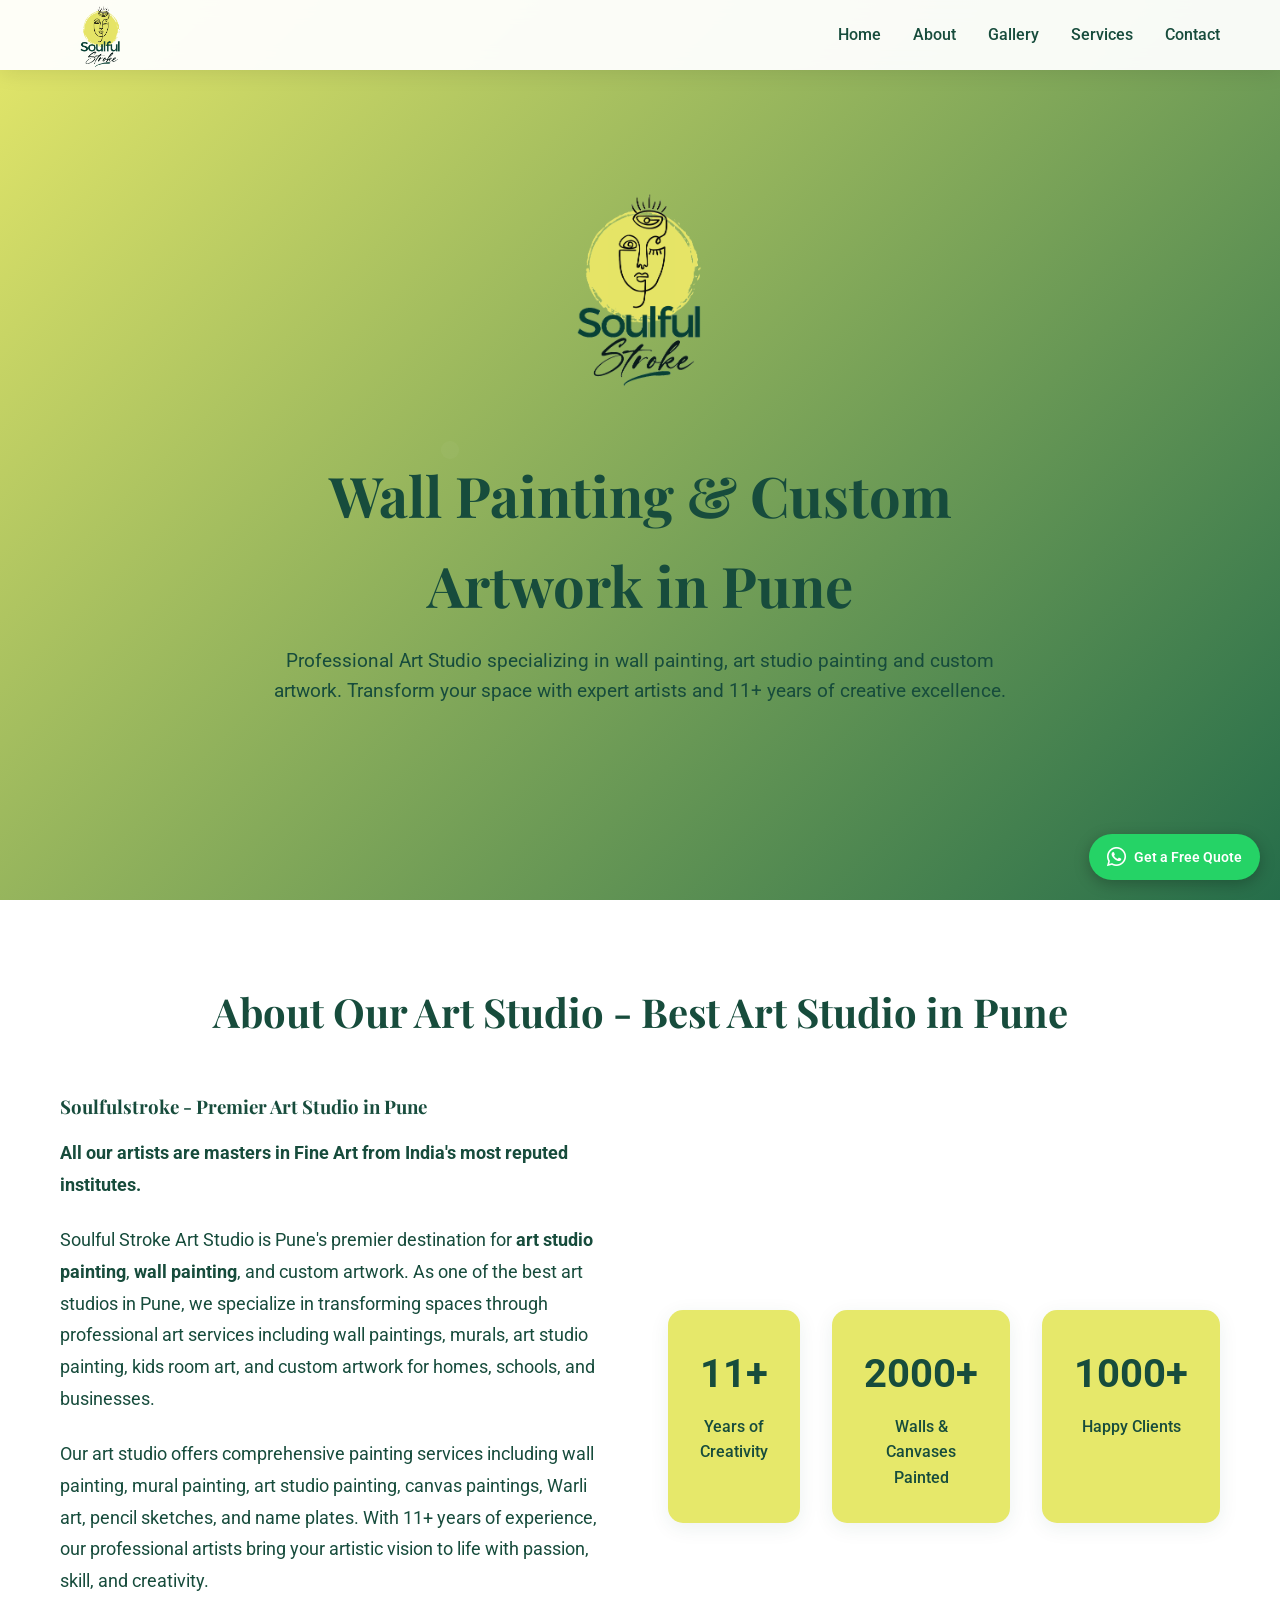
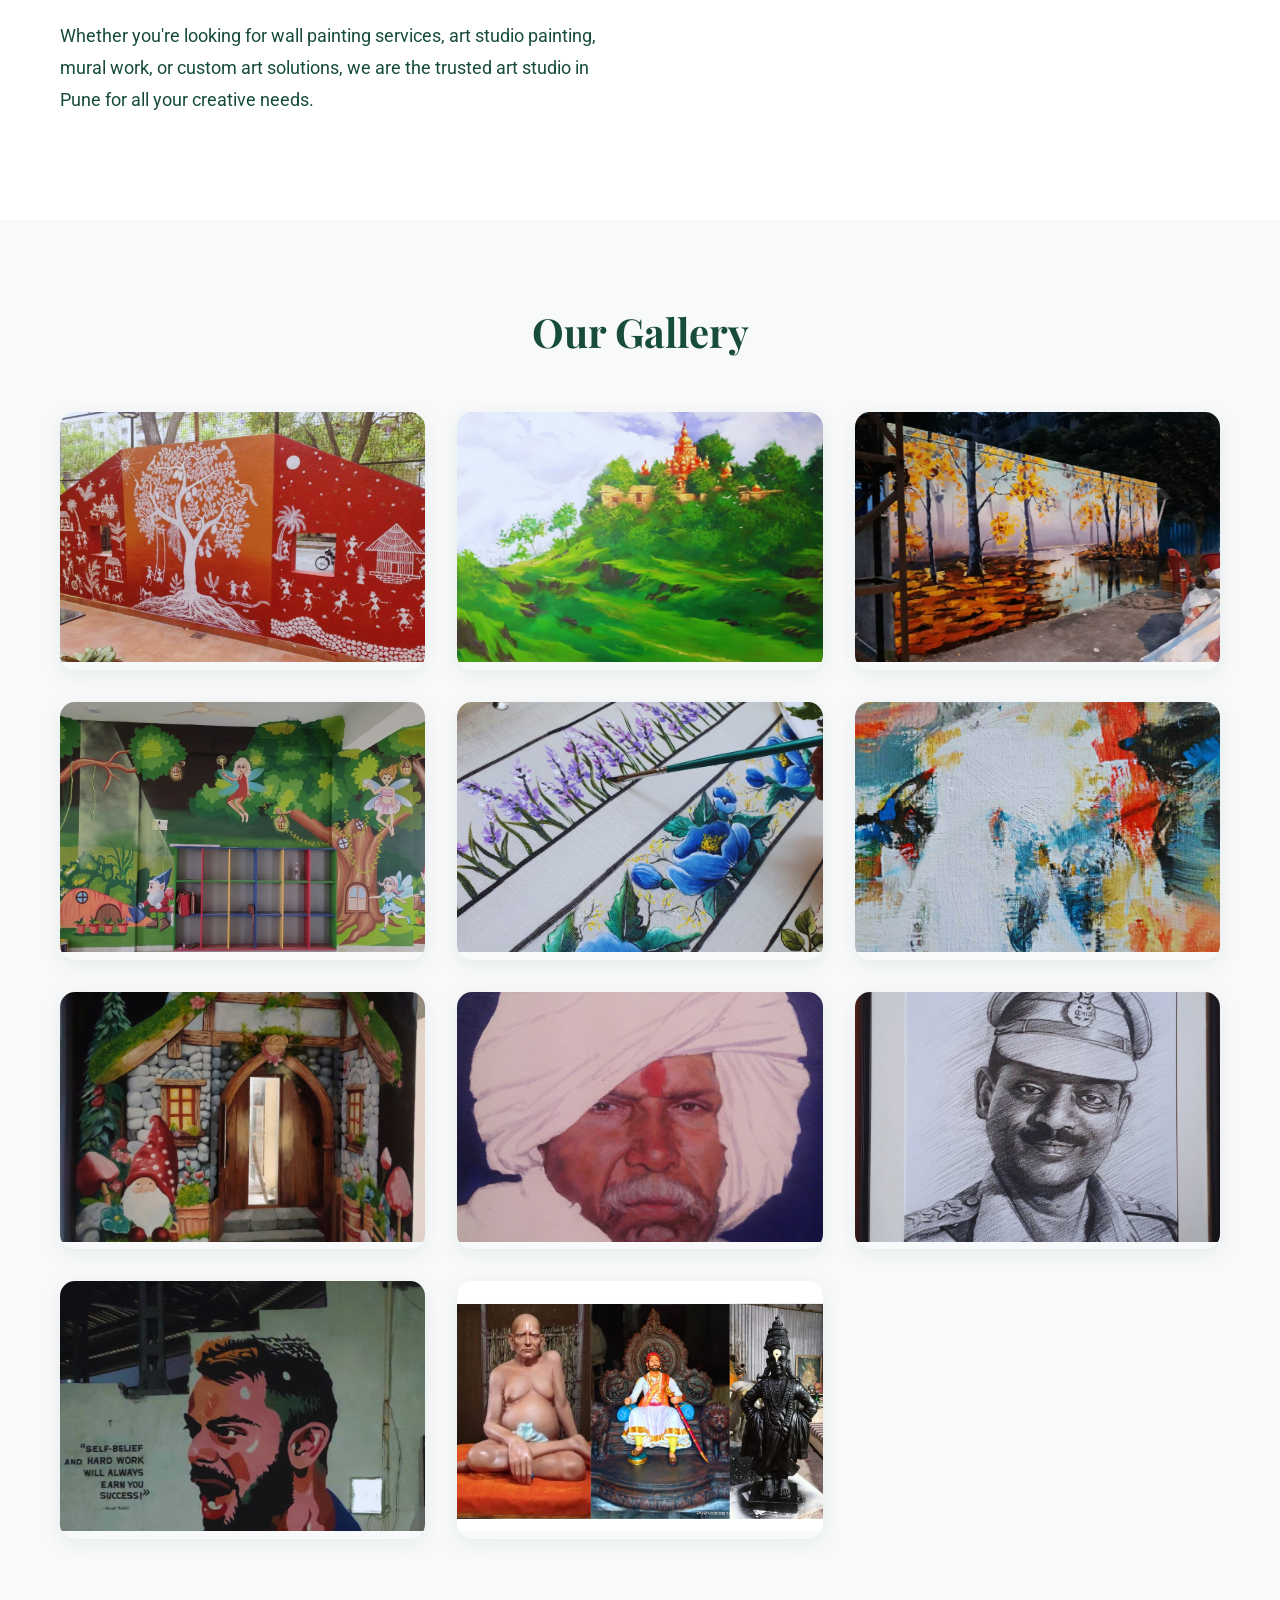
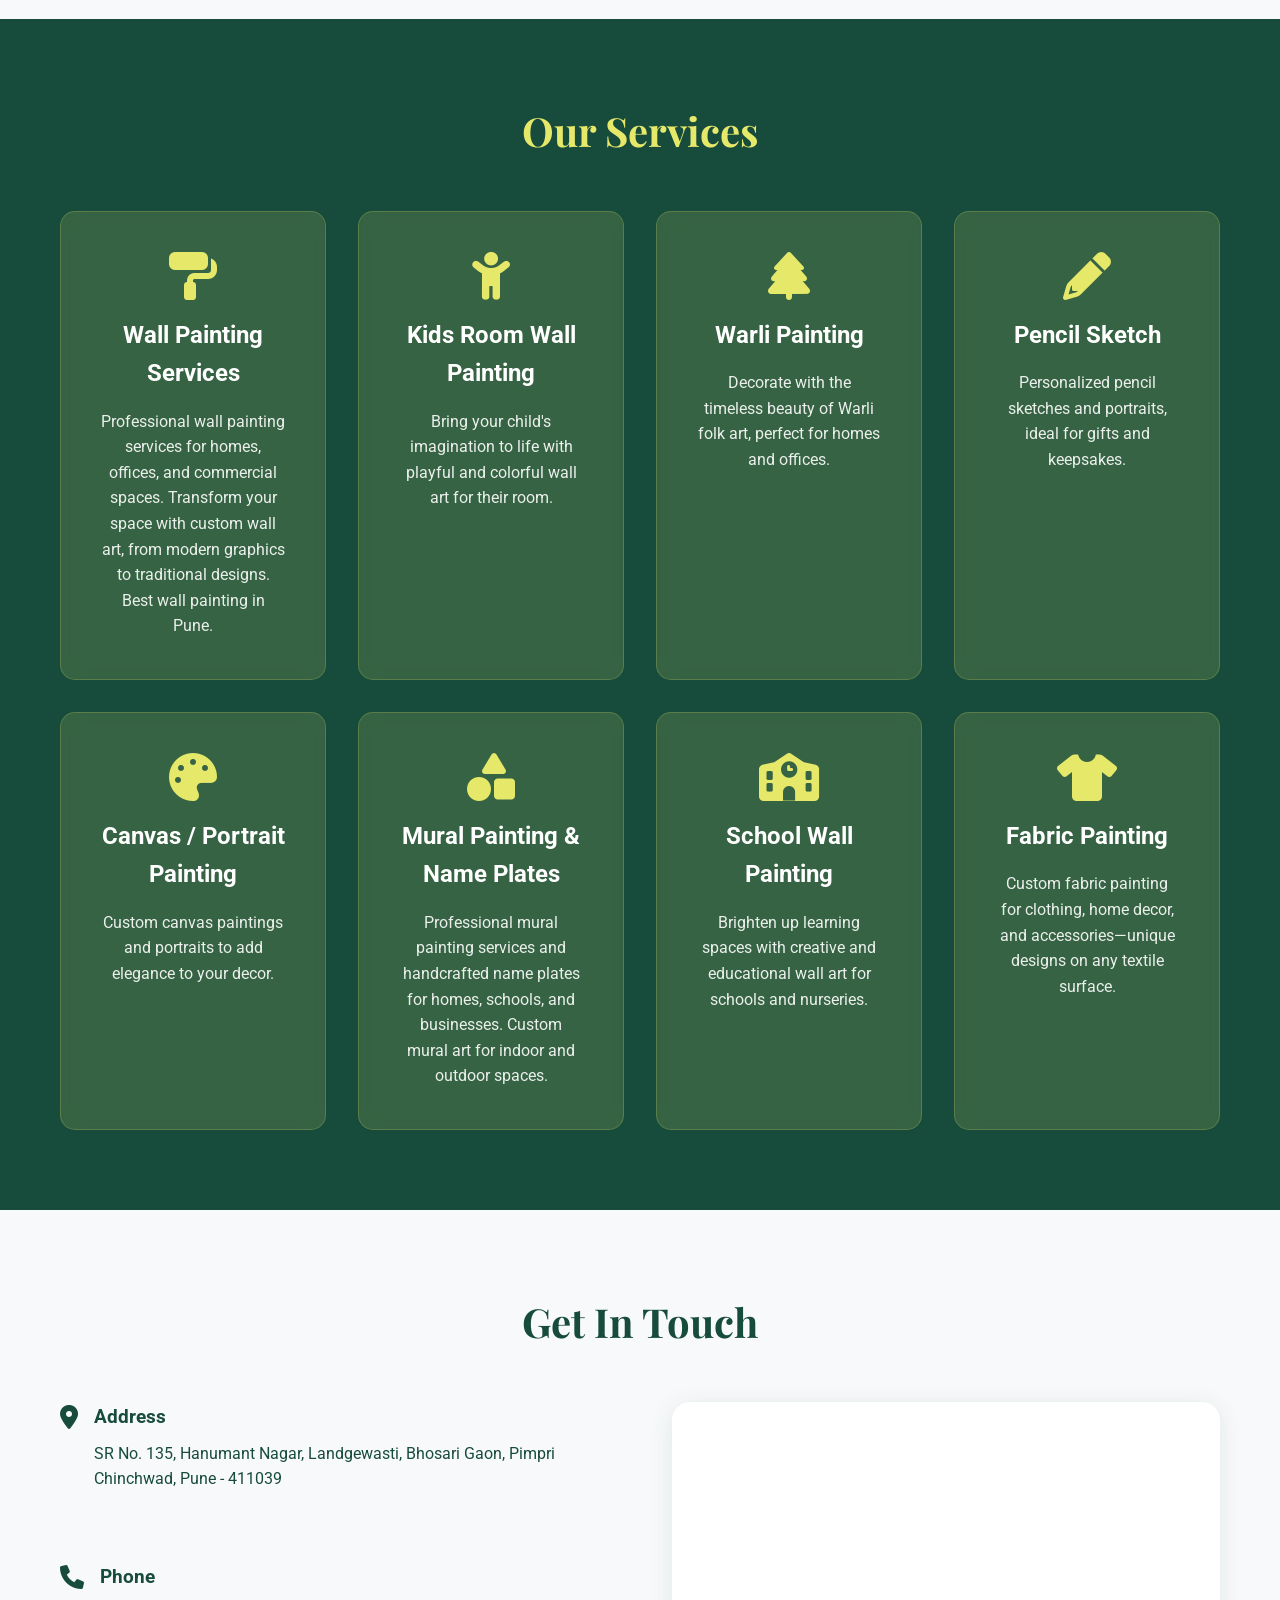
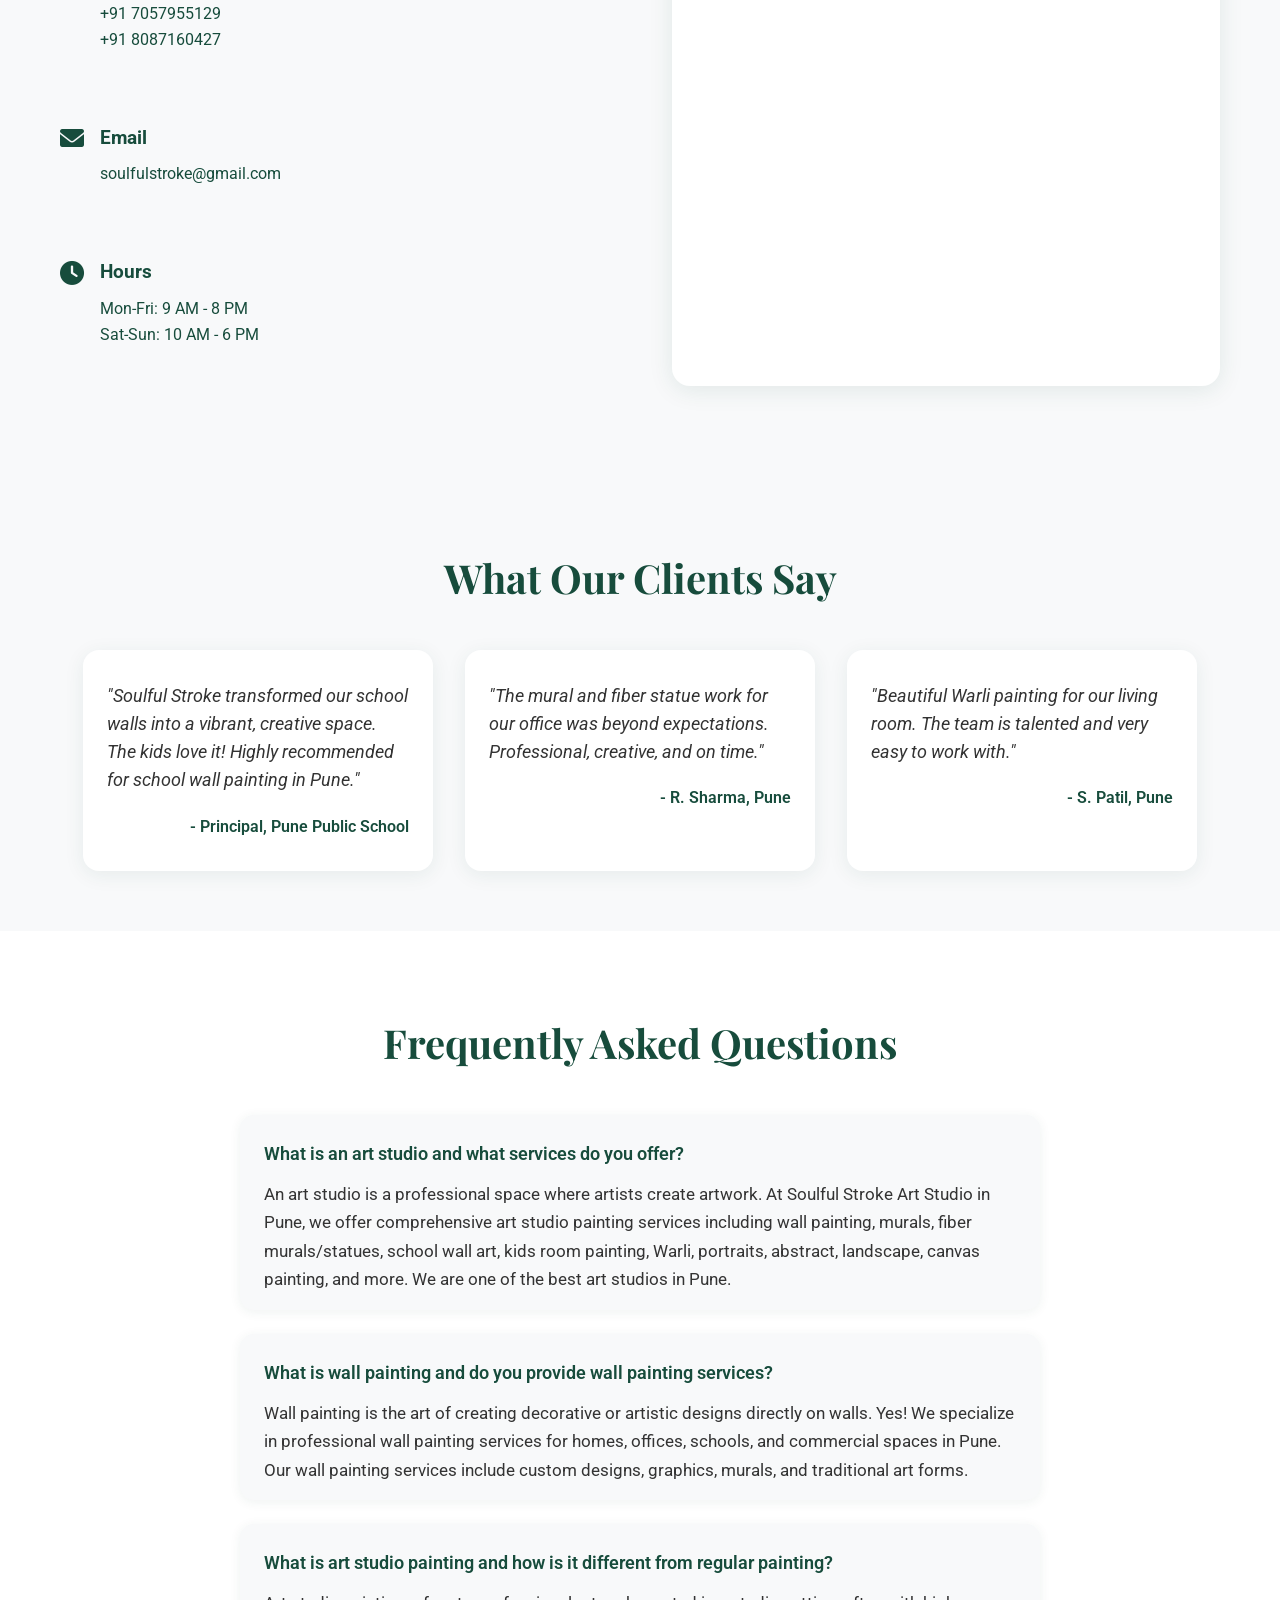
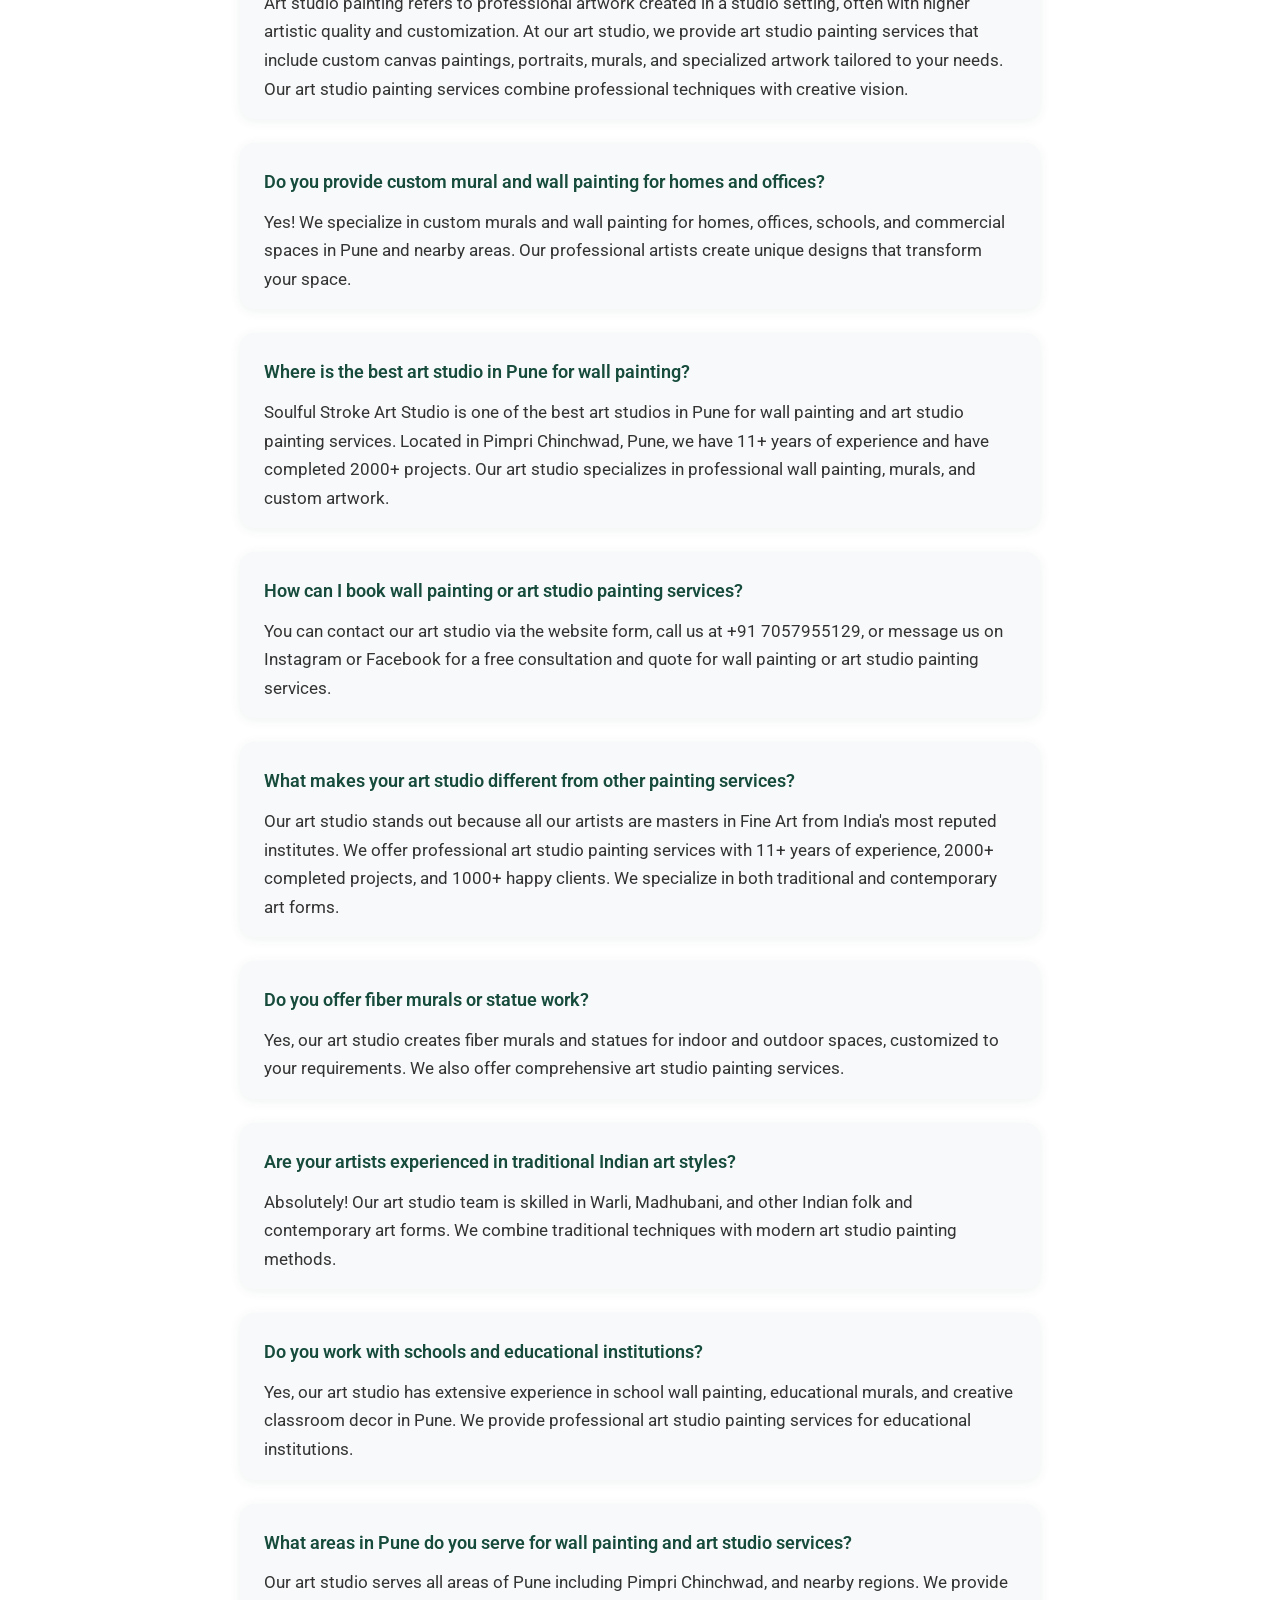
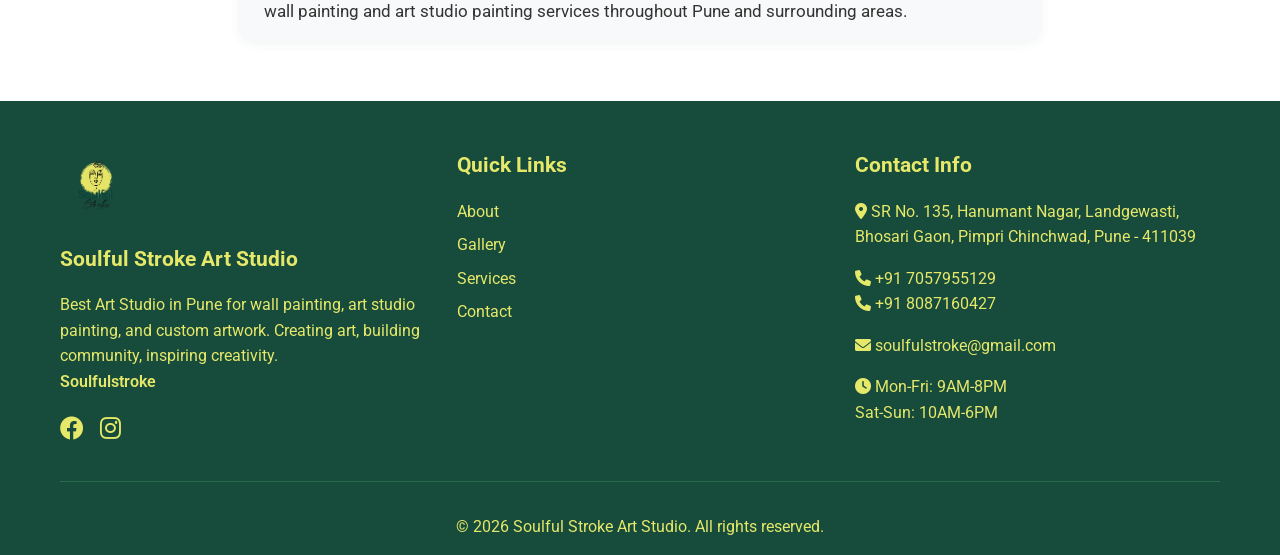
<file: index.html>
<!DOCTYPE html>
<html lang="en">
<head>
  <meta charset="UTF-8">
  <meta name="viewport" content="width=device-width, initial-scale=1.0">
  <title>Wall Painting & Artists in Pune | Soulful Stroke</title>  <!-- Canonical URL -->
  <link rel="canonical" href="https://soulfulstroke.com/">

  <!-- Sitemap -->
  <link rel="sitemap" type="application/xml" href="https://soulfulstroke.com/sitemap.xml">

  <!-- Link to external CSS -->
  <link rel="stylesheet" href="assets/css/style.css">

  <!-- Link to a custom font -->
  <link href="https://fonts.googleapis.com/css2?family=Playfair+Display:wght@400;700&family=Roboto:wght@300;400;500&display=swap" rel="stylesheet">

  <!-- Font Awesome for icons -->
  <link rel="stylesheet" href="https://cdnjs.cloudflare.com/ajax/libs/font-awesome/6.0.0/css/all.min.css">

  <!-- Link to external JS -->
  <script src="assets/js/script.js" defer></script>

  <!-- In the <head> section, add favicon -->
  <link rel="icon" type="image/png" href="assets/img/logo.png">

  <!-- SEO Meta Tags -->
  <meta name="description" content="Custom wall paintings, artwork in Pune by Soulful Stroke. Hand-painted art for homes, offices, schools and commercial spaces. Get a free quote.">
  <meta name="author" content="Soulful Stroke Art Studio Pune">
  <meta name="robots" content="index, follow, max-image-preview:large, max-snippet:-1, max-video-preview:-1">
  <meta name="googlebot" content="index, follow">
  <meta name="language" content="English">
  <meta name="geo.region" content="IN-MH">
  <meta name="geo.placename" content="Pune">
  <meta name="geo.position" content="18.4663;73.8077">
  <meta name="ICBM" content="18.4663, 73.8077">
  <meta name="author" content="Soulful Stroke Art Studio Pune">
  <meta name="robots" content="index, follow">
  <!-- Open Graph Meta Tags -->
  <meta property="og:title" content="Art Studio Pune | Wall Painting | Art Studio Painting | Best Art Studio">
  <meta property="og:description" content="Best Art Studio in Pune for wall painting, art studio painting and custom artwork. Professional artists with 11+ years experience. Transform your space with creative art!">
  <meta property="og:type" content="website">
  <meta property="og:url" content="https://soulfulstroke.com/">
  <meta property="og:image" content="https://soulfulstroke.com/assets/img/logo.png">
  <meta property="og:image:width" content="1200">
  <meta property="og:image:height" content="630">
  <meta property="og:locale" content="en_IN">
  <meta property="og:site_name" content="Soulful Stroke Art Studio">
  <!-- Twitter Card Meta Tags -->
  <meta name="twitter:card" content="summary_large_image">
  <meta name="twitter:title" content="Art Studio Pune | Wall Painting | Art Studio Painting | Best Art Studio">
  <meta name="twitter:description" content="Best Art Studio in Pune for wall painting, art studio painting and custom artwork. Professional artists with 11+ years experience.">
  <meta name="twitter:image" content="https://soulfulstroke.com/assets/img/logo.png">
  <!-- Organization Schema.org JSON-LD -->
  <script type="application/ld+json">
  {
    "@context": "https://schema.org",
    "@type": "Organization",
    "name": "Soulful Stroke Art Studio",
    "alternateName": "Soulfulstroke",
    "url": "https://soulfulstroke.com/",
    "logo": "https://soulfulstroke.com/assets/img/logo.png",
    "image": "https://soulfulstroke.com/assets/img/logo.png",
    "description": "Best Art Studio in Pune specializing in wall painting, art studio painting, fiber art, and custom artwork. Professional artists with 11+ years of experience.",
    "address": {
      "@type": "PostalAddress",
      "streetAddress": "SR No. 135, Hanumant Nagar, Landgewasti, Bhosari Gaon",
      "addressLocality": "Pimpri Chinchwad",
      "addressRegion": "Maharashtra",
      "postalCode": "411039",
      "addressCountry": "IN"
    },
    "geo": {
      "@type": "GeoCoordinates",
      "latitude": 18.4663,
      "longitude": 73.8077
    },
    "contactPoint": {
      "@type": "ContactPoint",
      "telephone": "+91-7057955129",
      "contactType": "Customer Service",
      "areaServed": "IN",
      "availableLanguage": ["English", "Hindi", "Marathi"]
    },
    "sameAs": [
      "https://www.facebook.com/share/16sR6wV9Tq/",
      "https://www.instagram.com/manikjorwar?utm_source=qr&igsh=b2dwNHJkYjBrNHl5"
    ],
    "email": "soulfulstroke@gmail.com"
  }
  </script>

  <!-- Local Business Schema.org JSON-LD -->
  <script type="application/ld+json">
  {
    "@context": "https://schema.org",
    "@type": "LocalBusiness",
    "@id": "https://soulfulstroke.com/#LocalBusiness",
    "name": "Soulful Stroke Art Studio",
    "image": "https://soulfulstroke.com/assets/img/logo.png",
    "url": "https://soulfulstroke.com/",
    "telephone": "+91 7057955129",
    "priceRange": "$$",
    "address": {
      "@type": "PostalAddress",
      "streetAddress": "SR No. 135, Hanumant Nagar, Landgewasti, Bhosari Gaon",
      "addressLocality": "Pimpri Chinchwad",
      "addressRegion": "MH",
      "postalCode": "411039",
      "addressCountry": "IN"
    },
    "geo": {
      "@type": "GeoCoordinates",
      "latitude": 18.4663,
      "longitude": 73.8077
    },
    "openingHoursSpecification": [
      {
        "@type": "OpeningHoursSpecification",
        "dayOfWeek": ["Monday", "Tuesday", "Wednesday", "Thursday", "Friday"],
        "opens": "09:00",
        "closes": "20:00"
      },
      {
        "@type": "OpeningHoursSpecification",
        "dayOfWeek": ["Saturday", "Sunday"],
        "opens": "10:00",
        "closes": "18:00"
      }
    ],
    "sameAs": [
      "https://www.facebook.com/share/16sR6wV9Tq/",
      "https://www.instagram.com/manikjorwar?utm_source=qr&igsh=b2dwNHJkYjBrNHl5"
    ],
    "description": "Best Art Studio in Pune for wall painting, art studio painting fiber art, school wall art, kids room painting, Warli, portraits, statues, and more. Professional artists with 11+ years experience.",
    "email": "soulfulstroke@gmail.com"
  }
  </script>

  <!-- Service Schema.org JSON-LD -->
  <script type="application/ld+json">
  {
    "@context": "https://schema.org",
    "@type": "Service",
    "serviceType": "Art Studio Services",
    "provider": {
      "@type": "LocalBusiness",
      "name": "Soulful Stroke Art Studio",
      "url": "https://soulfulstroke.com/"
    },
    "areaServed": {
      "@type": "City",
      "name": "Pune"
    },
    "hasOfferCatalog": {
      "@type": "OfferCatalog",
      "name": "Art Studio Services",
      "itemListElement": [
        {
          "@type": "Offer",
          "itemOffered": {
            "@type": "Service",
            "name": "Wall Painting",
            "description": "Professional wall painting services for homes, offices, and commercial spaces"
          }
        },
        {
          "@type": "Offer",
          "itemOffered": {
            "@type": "Service",
            "name": "Art Studio Painting",
            "description": "Custom art studio painting services and artwork creation"
          }
        },
        {
          "@type": "Offer",
          "itemOffered": {
            "@type": "Service",
            "name": "Mural Painting",
            "description": "Custom mural painting for indoor and outdoor spaces"
          }
        },
        {
          "@type": "Offer",
          "itemOffered": {
            "@type": "Service",
            "name": "School Wall Painting",
            "description": "Educational and creative wall art for schools and institutions"
          }
        }
      ]
    }
  }
  </script>

  <!-- BreadcrumbList Schema.org JSON-LD -->
  <script type="application/ld+json">
  {
    "@context": "https://schema.org",
    "@type": "BreadcrumbList",
    "itemListElement": [
      {
        "@type": "ListItem",
        "position": 1,
        "name": "Home",
        "item": "https://soulfulstroke.com/"
      }
    ]
  }
  </script>
</head>
<body>
  <!-- Navigation -->
  <nav class="navbar">
    <div class="nav-container">
      <div class="nav-logo">
        <img src="assets/img/logo.png" alt="Soulful Stroke Art Studio Pune - Art Studio Painting and Wall Painting Services" style="height:80px; margin-right: 16px; vertical-align: middle;">
        <!-- <h2 style="display:inline; vertical-align: middle;">Soulful Strokes</h2> -->
      </div>
      <ul class="nav-menu">
        <li class="nav-item">
          <a href="#home" class="nav-link">Home</a>
        </li>
        <li class="nav-item">
          <a href="#about" class="nav-link">About</a>
        </li>
        <li class="nav-item">
          <a href="#gallery" class="nav-link">Gallery</a>
        </li>
        <li class="nav-item">
          <a href="#services" class="nav-link">Services</a>
        </li>
        
        <li class="nav-item">
          <a href="#contact" class="nav-link">Contact</a>
        </li>
      </ul>
      <div class="hamburger">
        <span class="bar"></span>
        <span class="bar"></span>
        <span class="bar"></span>
      </div>
    </div>
  </nav>

<!-- Hero Section -->
<section id="home" class="hero">
  <div class="hero-content">
    <img src="assets/img/logo.png"
         alt="Soulful Stroke Art Studio Pune - Wall Painting and Custom Artwork"
         style="height:250px; margin-bottom: 2rem;">

    <h1>Wall Painting & Custom Artwork in Pune</h1>

    <p>Professional Art Studio specializing in wall painting, art studio painting and custom artwork. Transform your space with expert artists and 11+ years of creative excellence.</p>

    <a
    href="https://wa.me/917057955129?text=Hi%20Soulful%20Stroke%20%F0%9F%91%8B%20I%20am%20interested%20in%20your%20wall%20painting%20and%20custom%20artwork%20services.%20I%20would%20like%20to%20get%20a%20free%20quote."
    target="_blank"
    rel="noopener"
    class="floating-whatsapp"
    aria-label="Contact Soulful Stroke on WhatsApp"
    title="Get a Free Quote on WhatsApp"
  >
    <i class="fab fa-whatsapp"></i>
    <span>Get a Free Quote</span>
  </a>
  </div>
</section>

  <!-- About Section -->
  <section id="about" class="about">
    <div class="container">
      <h2>About Our Art Studio - Best Art Studio in Pune</h2>
      <div class="about-content">
        <div class="about-text">
          <h3 style="color: var(--primary-green); font-family: 'Playfair Display', serif; margin-bottom: 1rem;">Soulfulstroke - Premier Art Studio in Pune</h3>
          <p><strong>All our artists are masters in Fine Art from India's most reputed institutes.</strong></p>
          <p>Soulful Stroke Art Studio is Pune's premier destination for <strong>art studio painting</strong>, <strong>wall painting</strong>, and custom artwork. As one of the best art studios in Pune, we specialize in transforming spaces through professional art services including wall paintings, murals, art studio painting, kids room art, and custom artwork for homes, schools, and businesses.</p>
          <p>Our art studio offers comprehensive painting services including wall painting, mural painting, art studio painting, canvas paintings, Warli art, pencil sketches, and name plates. With 11+ years of experience, our professional artists bring your artistic vision to life with passion, skill, and creativity.</p>
          <p>Whether you're looking for wall painting services, art studio painting, mural work, or custom art solutions, we are the trusted art studio in Pune for all your creative needs.</p>
        </div>
        <div class="about-stats">
          <div class="stat">
            <h3>11+</h3>
            <p>Years of Creativity</p>
          </div>
          <div class="stat">
            <h3>2000+</h3>
            <p>Walls & Canvases Painted</p>
          </div>
          <div class="stat">
            <h3>1000+</h3>
            <p>Happy Clients</p>
          </div>
        </div>
      </div>
    </div>
  </section>

  <!-- Gallery Section -->
  <section id="gallery" class="gallery-section">
    <div class="container">
      <h2>Our Gallery</h2>
      <div id="dynamic-gallery" class="gallery-grid">
        <p style="text-align:center; color:var(--primary-green);">No images found. Add images to assets/img/gallery/ to display them here.</p>
      </div>
    </div>
  </section>

  <!-- Services Section -->
  <section id="services" class="services">
    <div class="container">
      <h2>Our Services</h2>
      <div class="services-grid">
        <div class="service-card">
          <i class="fas fa-paint-roller"></i>
          <h3>Wall Painting Services</h3>
          <p>Professional wall painting services for homes, offices, and commercial spaces. Transform your space with custom wall art, from modern graphics to traditional designs. Best wall painting in Pune.</p>
        </div>
        <div class="service-card">
          <i class="fas fa-child"></i>
          <h3>Kids Room Wall Painting</h3>
          <p>Bring your child's imagination to life with playful and colorful wall art for their room.</p>
        </div>
        <div class="service-card">
          <i class="fas fa-tree"></i>
          <h3>Warli Painting</h3>
          <p>Decorate with the timeless beauty of Warli folk art, perfect for homes and offices.</p>
        </div>
        <div class="service-card">
          <i class="fas fa-pencil-alt"></i>
          <h3>Pencil Sketch</h3>
          <p>Personalized pencil sketches and portraits, ideal for gifts and keepsakes.</p>
        </div>
        <div class="service-card">
          <i class="fas fa-palette"></i>
          <h3>Canvas / Portrait Painting</h3>
          <p>Custom canvas paintings and portraits to add elegance to your decor.</p>
        </div>
        <div class="service-card">
          <i class="fas fa-shapes"></i>
          <h3>Mural Painting & Name Plates</h3>
          <p>Professional mural painting services and handcrafted name plates for homes, schools, and businesses. Custom mural art for indoor and outdoor spaces.</p>
        </div>
        <div class="service-card">
          <i class="fas fa-school"></i>
          <h3>School Wall Painting</h3>
          <p>Brighten up learning spaces with creative and educational wall art for schools and nurseries.</p>
        </div>
        <div class="service-card">
          <i class="fas fa-tshirt"></i>
          <h3>Fabric Painting</h3>
          <p>Custom fabric painting for clothing, home decor, and accessories—unique designs on any textile surface.</p>
        </div>
      </div>
    </div>
  </section>


  <!-- Contact Section -->
  <section id="contact" class="contact">
    <div class="container">
      <h2>Get In Touch</h2>
      <div class="contact-content">
        <div class="contact-info">
          <div class="contact-item">
            <i class="fas fa-map-marker-alt"></i>
            <div>
              <h3>Address</h3>
              <p>SR No. 135, Hanumant Nagar, Landgewasti, Bhosari Gaon, Pimpri Chinchwad, Pune - 411039</p>
            </div>
          </div>
          <div class="contact-item">
            <i class="fas fa-phone"></i>
            <div>
              <h3>Phone</h3>
              <p>+91 7057955129<br>+91 8087160427</p>
            </div>
          </div>
          <div class="contact-item">
            <i class="fas fa-envelope"></i>
            <div>
              <h3>Email</h3>
              <p><a href="mailto:soulfulstroke@gmail.com">soulfulstroke@gmail.com</a></p>
            </div>
          </div>
          <div class="contact-item">
            <i class="fas fa-clock"></i>
            <div>
              <h3>Hours</h3>
              <p>Mon-Fri: 9 AM - 8 PM<br>Sat-Sun: 10 AM - 6 PM</p>
            </div>
          </div>
        </div>
        <div class="contact-form-embed" style="width:100%;max-width:700px;">
          <iframe src="https://docs.google.com/forms/d/e/1FAIpQLSfMzDdM4DtNPWsr9n9Rv_X-Q1jbe_wHq1hL7ixWB624XCcSpw/viewform?embedded=true" width="700" height="520" frameborder="0" marginheight="0" marginwidth="0">Loading…</iframe>
        </div>
      </div>
    </div>
  </section>

  <!-- Testimonials Section -->
  <section id="testimonials" class="testimonials">
    <div class="container">
      <h2>What Our Clients Say</h2>
      <div class="testimonial-list">
        <div class="testimonial-item">
          <p>"Soulful Stroke transformed our school walls into a vibrant, creative space. The kids love it! Highly recommended for school wall painting in Pune."</p>
          <span>- Principal, Pune Public School</span>
        </div>
        <div class="testimonial-item">
          <p>"The mural and fiber statue work for our office was beyond expectations. Professional, creative, and on time."</p>
          <span>- R. Sharma, Pune</span>
        </div>
        <div class="testimonial-item">
          <p>"Beautiful Warli painting for our living room. The team is talented and very easy to work with."</p>
          <span>- S. Patil, Pune</span>
        </div>
      </div>
    </div>
  </section>

  <!-- FAQ Section -->
  <section id="faq" class="faq">
    <div class="container">
      <h2>Frequently Asked Questions</h2>
      <div class="faq-list">
        <div class="faq-item">
          <h3>What is an art studio and what services do you offer?</h3>
          <p>An art studio is a professional space where artists create artwork. At Soulful Stroke Art Studio in Pune, we offer comprehensive art studio painting services including wall painting, murals, fiber murals/statues, school wall art, kids room painting, Warli, portraits, abstract, landscape, canvas painting, and more. We are one of the best art studios in Pune.</p>
        </div>
        <div class="faq-item">
          <h3>What is wall painting and do you provide wall painting services?</h3>
          <p>Wall painting is the art of creating decorative or artistic designs directly on walls. Yes! We specialize in professional wall painting services for homes, offices, schools, and commercial spaces in Pune. Our wall painting services include custom designs, graphics, murals, and traditional art forms.</p>
        </div>
        <div class="faq-item">
          <h3>What is art studio painting and how is it different from regular painting?</h3>
          <p>Art studio painting refers to professional artwork created in a studio setting, often with higher artistic quality and customization. At our art studio, we provide art studio painting services that include custom canvas paintings, portraits, murals, and specialized artwork tailored to your needs. Our art studio painting services combine professional techniques with creative vision.</p>
        </div>
        <div class="faq-item">
          <h3>Do you provide custom mural and wall painting for homes and offices?</h3>
          <p>Yes! We specialize in custom murals and wall painting for homes, offices, schools, and commercial spaces in Pune and nearby areas. Our professional artists create unique designs that transform your space.</p>
        </div>
        <div class="faq-item">
          <h3>Where is the best art studio in Pune for wall painting?</h3>
          <p>Soulful Stroke Art Studio is one of the best art studios in Pune for wall painting and art studio painting services. Located in Pimpri Chinchwad, Pune, we have 11+ years of experience and have completed 2000+ projects. Our art studio specializes in professional wall painting, murals, and custom artwork.</p>
        </div>
        <div class="faq-item">
          <h3>How can I book wall painting or art studio painting services?</h3>
          <p>You can contact our art studio via the website form, call us at +91 7057955129, or message us on Instagram or Facebook for a free consultation and quote for wall painting or art studio painting services.</p>
        </div>
        <div class="faq-item">
          <h3>What makes your art studio different from other painting services?</h3>
          <p>Our art studio stands out because all our artists are masters in Fine Art from India's most reputed institutes. We offer professional art studio painting services with 11+ years of experience, 2000+ completed projects, and 1000+ happy clients. We specialize in both traditional and contemporary art forms.</p>
        </div>
        <div class="faq-item">
          <h3>Do you offer fiber murals or statue work?</h3>
          <p>Yes, our art studio creates fiber murals and statues for indoor and outdoor spaces, customized to your requirements. We also offer comprehensive art studio painting services.</p>
        </div>
        <div class="faq-item">
          <h3>Are your artists experienced in traditional Indian art styles?</h3>
          <p>Absolutely! Our art studio team is skilled in Warli, Madhubani, and other Indian folk and contemporary art forms. We combine traditional techniques with modern art studio painting methods.</p>
        </div>
        <div class="faq-item">
          <h3>Do you work with schools and educational institutions?</h3>
          <p>Yes, our art studio has extensive experience in school wall painting, educational murals, and creative classroom decor in Pune. We provide professional art studio painting services for educational institutions.</p>
        </div>
        <div class="faq-item">
          <h3>What areas in Pune do you serve for wall painting and art studio services?</h3>
          <p>Our art studio serves all areas of Pune including Pimpri Chinchwad, and nearby regions. We provide wall painting and art studio painting services throughout Pune and surrounding areas.</p>
        </div>
      </div>
    </div>
  </section>

  <!-- FAQ Schema -->
  <script type="application/ld+json">
  {
    "@context": "https://schema.org",
    "@type": "FAQPage",
    "mainEntity": [
      {
        "@type": "Question",
        "name": "What is an art studio and what services do you offer?",
        "acceptedAnswer": {
          "@type": "Answer",
          "text": "An art studio is a professional space where artists create artwork. At Soulful Stroke Art Studio in Pune, we offer comprehensive art studio painting services including wall painting, murals, fiber murals/statues, school wall art, kids room painting, Warli, portraits, abstract, landscape, canvas painting, and more. We are one of the best art studios in Pune."
        }
      },
      {
        "@type": "Question",
        "name": "What is wall painting and do you provide wall painting services?",
        "acceptedAnswer": {
          "@type": "Answer",
          "text": "Wall painting is the art of creating decorative or artistic designs directly on walls. Yes! We specialize in professional wall painting services for homes, offices, schools, and commercial spaces in Pune. Our wall painting services include custom designs, graphics, murals, and traditional art forms."
        }
      },
      {
        "@type": "Question",
        "name": "What is art studio painting and how is it different from regular painting?",
        "acceptedAnswer": {
          "@type": "Answer",
          "text": "Art studio painting refers to professional artwork created in a studio setting, often with higher artistic quality and customization. At our art studio, we provide art studio painting services that include custom canvas paintings, portraits, murals, and specialized artwork tailored to your needs. Our art studio painting services combine professional techniques with creative vision."
        }
      },
      {
        "@type": "Question",
        "name": "Do you provide custom mural and wall painting for homes and offices?",
        "acceptedAnswer": {
          "@type": "Answer",
          "text": "Yes! We specialize in custom murals and wall painting for homes, offices, schools, and commercial spaces in Pune and nearby areas. Our professional artists create unique designs that transform your space."
        }
      },
      {
        "@type": "Question",
        "name": "Where is the best art studio in Pune for wall painting?",
        "acceptedAnswer": {
          "@type": "Answer",
          "text": "Soulful Stroke Art Studio is one of the best art studios in Pune for wall painting and art studio painting services. Located in Pimpri Chinchwad, Pune, we have 11+ years of experience and have completed 2000+ projects. Our art studio specializes in professional wall painting, murals, and custom artwork."
        }
      },
      {
        "@type": "Question",
        "name": "How can I book wall painting or art studio painting services?",
        "acceptedAnswer": {
          "@type": "Answer",
          "text": "You can contact our art studio via the website form, call us at +91 7057955129, or message us on Instagram or Facebook for a free consultation and quote for wall painting or art studio painting services."
        }
      },
      {
        "@type": "Question",
        "name": "What makes your art studio different from other painting services?",
        "acceptedAnswer": {
          "@type": "Answer",
          "text": "Our art studio stands out because all our artists are masters in Fine Art from India's most reputed institutes. We offer professional art studio painting services with 11+ years of experience, 2000+ completed projects, and 1000+ happy clients. We specialize in both traditional and contemporary art forms."
        }
      },
      {
        "@type": "Question",
        "name": "Do you offer fiber murals or statue work?",
        "acceptedAnswer": {
          "@type": "Answer",
          "text": "Yes, our art studio creates fiber murals and statues for indoor and outdoor spaces, customized to your requirements. We also offer comprehensive art studio painting services."
        }
      },
      {
        "@type": "Question",
        "name": "Are your artists experienced in traditional Indian art styles?",
        "acceptedAnswer": {
          "@type": "Answer",
          "text": "Absolutely! Our art studio team is skilled in Warli, Madhubani, and other Indian folk and contemporary art forms. We combine traditional techniques with modern art studio painting methods."
        }
      },
      {
        "@type": "Question",
        "name": "Do you work with schools and educational institutions?",
        "acceptedAnswer": {
          "@type": "Answer",
          "text": "Yes, our art studio has extensive experience in school wall painting, educational murals, and creative classroom decor in Pune. We provide professional art studio painting services for educational institutions."
        }
      },
      {
        "@type": "Question",
        "name": "What areas in Pune do you serve for wall painting and art studio services?",
        "acceptedAnswer": {
          "@type": "Answer",
          "text": "Our art studio serves all areas of Pune including Pimpri Chinchwad, and nearby regions. We provide wall painting and art studio painting services throughout Pune and surrounding areas."
        }
      }
    ]
  }
  </script>

  <!-- Testimonials Schema -->
  <script type="application/ld+json">
  {
    "@context": "https://schema.org",
    "@type": "Review",
    "itemReviewed": {
      "@type": "LocalBusiness",
      "name": "Soulful Stroke Art Studio Pune"
    },
    "reviewBody": "Soulful Stroke transformed our school walls into a vibrant, creative space. The kids love it! Highly recommended for school wall painting in Pune.",
    "author": {
      "@type": "Person",
      "name": "Principal, Pune Public School"
    },
    "reviewRating": {
      "@type": "Rating",
      "ratingValue": "5",
      "bestRating": "5"
    }
  }
  </script>

  <footer>
    <div class="container">
      <div class="footer-content">
        <div class="footer-section">
          <img src="assets/img/logo.png" alt="Soulful Stroke Art Studio Pune - Art Studio Painting and Wall Painting" style="height:70px; margin-bottom: 1rem;">
          <h3>Soulful Stroke Art Studio</h3>
          <p>Best Art Studio in Pune for wall painting, art studio painting, and custom artwork. Creating art, building community, inspiring creativity.<br>
          <span style="font-weight:600; color:var(--primary-yellow);">Soulfulstroke</span></p>
         
          <div class="social-links">
            <a href="https://www.facebook.com/share/1BXZfoSPHb/" target="_blank" rel="noopener" title="Facebook">
              <i class="fab fa-facebook"></i>
            </a>
            <a href="https://www.instagram.com/soulfulstrokeartstudio/" target="_blank" rel="noopener" title="Instagram">
              <i class="fab fa-instagram"></i>
            </a>
          </div>          
        </div>
        <div class="footer-section">
          <h3>Quick Links</h3>
          <ul>
            <li><a href="#about">About</a></li>
            <li><a href="#gallery">Gallery</a></li>
            <li><a href="#services">Services</a></li>
            <li><a href="#contact">Contact</a></li>
          </ul>
        </div>
        <div class="footer-section">
          <h3>Contact Info</h3>
          <p><i class="fas fa-map-marker-alt"></i> SR No. 135, Hanumant Nagar, Landgewasti, Bhosari Gaon, Pimpri Chinchwad, Pune - 411039</p>
          <p><i class="fas fa-phone"></i> +91 7057955129<br><i class="fas fa-phone"></i> +91 8087160427</p>
          <p><i class="fas fa-envelope"></i> <a href="mailto:soulfulstroke@gmail.com">soulfulstroke@gmail.com</a></p>
          <p><i class="fas fa-clock"></i> Mon-Fri: 9AM-8PM<br>Sat-Sun: 10AM-6PM</p>
        </div>
      </div>
      <div class="footer-bottom">
        <p>&copy; 2026 Soulful Stroke Art Studio. All rights reserved.</p>
      </div>
    </div>
  </footer>
</body>
</html>
</file>
<file: assets/css/style.css>
/* Color Palette */
:root {
    --primary-yellow: #e6e86a;
    --primary-green: #174c3c;
    --secondary-green: #256d4a;
    --text-dark: #174c3c;
    --text-light: #fff;
    --bg-light: #f8f9fa;
    --bg-white: #fff;
    --accent: #e6e86a;
}

/* Reset and Base Styles */
* {
    margin: 0;
    padding: 0;
    box-sizing: border-box;
}

body {
    font-family: 'Roboto', sans-serif;
    line-height: 1.6;
    color: var(--text-dark);
    background: var(--bg-light);
    overflow-x: hidden;
}

.container {
    max-width: 1200px;
    margin: 0 auto;
    padding: 0 20px;
}

/* Navigation */
.navbar {
    position: fixed;
    top: 0;
    width: 100%;
    background: var(--bg-white);
    backdrop-filter: blur(10px);
    z-index: 1000;
    transition: all 0.3s ease;
    box-shadow: 0 2px 20px rgba(0, 0, 0, 0.08);
}

.nav-container {
    max-width: 1200px;
    margin: 0 auto;
    padding: 0 20px;
    display: flex;
    justify-content: space-between;
    align-items: center;
    height: 70px;
}

.nav-logo h2 {
    font-family: 'Playfair Display', serif;
    color: var(--primary-green);
    font-size: 1.8rem;
    font-weight: 700;
}

.nav-menu {
    display: flex;
    list-style: none;
    gap: 2rem;
}

.nav-link {
    text-decoration: none;
    color: var(--primary-green);
    font-weight: 500;
    transition: color 0.3s ease;
    position: relative;
}

.nav-link:hover {
    color: var(--primary-yellow);
}

.nav-link::after {
    content: '';
    position: absolute;
    width: 0;
    height: 2px;
    bottom: -5px;
    left: 0;
    background-color: var(--primary-yellow);
    transition: width 0.3s ease;
}

.nav-link:hover::after {
    width: 100%;
}

.hamburger {
    display: none;
    flex-direction: column;
    cursor: pointer;
}

.bar {
    width: 25px;
    height: 3px;
    background-color: var(--primary-green);
    margin: 3px 0;
    transition: 0.3s;
}

/* Hero Section */
.hero {
    height: 100vh;
    background: linear-gradient(135deg, var(--primary-yellow) 0%, var(--secondary-green) 100%);
    display: flex;
    align-items: center;
    justify-content: center;
    text-align: center;
    color: var(--primary-green);
    position: relative;
    overflow: hidden;
}

.hero::before {
    content: '';
    position: absolute;
    top: 0;
    left: 0;
    right: 0;
    bottom: 0;
    background: url('data:image/svg+xml,<svg xmlns="http://www.w3.org/2000/svg" viewBox="0 0 100 100"><defs><pattern id="grain" width="100" height="100" patternUnits="userSpaceOnUse"><circle cx="50" cy="50" r="1" fill="white" opacity="0.1"/></pattern></defs><rect width="100" height="100" fill="url(%23grain)"/></svg>');
    opacity: 0.3;
}

.hero-content {
    z-index: 2;
    max-width: 800px;
    padding: 0 20px;
}

.hero h1 {
    font-family: 'Playfair Display', serif;
    font-size: 3.5rem;
    margin-bottom: 1rem;
    color: var(--primary-green);
    animation: fadeInUp 1s ease;
}

.hero p {
    font-size: 1.2rem;
    margin-bottom: 2rem;
    opacity: 0.9;
    color: var(--primary-green);
    animation: fadeInUp 1s ease 0.2s both;
}

.cta-button {
    background: var(--primary-green);
    color: var(--text-light);
    border: none;
    padding: 15px 30px;
    font-size: 1.1rem;
    border-radius: 50px;
    cursor: pointer;
    transition: all 0.3s ease;
    box-shadow: 0 4px 15px rgba(23, 76, 60, 0.15);
    animation: fadeInUp 1s ease 0.4s both;
}

.cta-button:hover {
    background: var(--secondary-green);
    color: var(--primary-yellow);
    transform: translateY(-2px);
    box-shadow: 0 6px 20px rgba(23, 76, 60, 0.18);
}

/* Section Styles */
section {
    padding: 80px 0;
}

section h2 {
    font-family: 'Playfair Display', serif;
    font-size: 2.5rem;
    text-align: center;
    margin-bottom: 3rem;
    color: var(--primary-green);
}

/* About Section */
.about {
    background: var(--bg-white);
}

.about-content {
    display: grid;
    grid-template-columns: 1fr 1fr;
    gap: 4rem;
    align-items: center;
}

.about-text p {
    font-size: 1.1rem;
    margin-bottom: 1.5rem;
    color: var(--primary-green);
    line-height: 1.8;
}

.about-stats {
    display: grid;
    grid-template-columns: repeat(3, 1fr);
    gap: 2rem;
}

.stat {
    text-align: center;
    padding: 2rem;
    background: var(--primary-yellow);
    border-radius: 15px;
    box-shadow: 0 5px 20px rgba(23, 76, 60, 0.08);
    transition: transform 0.3s ease;
}

.stat:hover {
    transform: translateY(-5px);
}

.stat h3 {
    font-size: 2.5rem;
    color: var(--primary-green);
    margin-bottom: 0.5rem;
}

.stat p {
    color: var(--primary-green);
    font-weight: 500;
}

/* Gallery Section */
.gallery-grid {
    display: grid;
    grid-template-columns: repeat(auto-fit, minmax(300px, 1fr));
    gap: 2rem;
}

.gallery-item {
    position: relative;
    border-radius: 15px;
    overflow: hidden;
    box-shadow: 0 5px 20px rgba(23, 76, 60, 0.08);
    transition: transform 0.3s ease;
}

.gallery-item:hover {
    transform: translateY(-5px);
}

.gallery-item img {
    width: 100%;
    height: 250px;
    object-fit: cover;
    transition: transform 0.3s ease;
}

.gallery-item:hover img {
    transform: scale(1.05);
}

.gallery-overlay {
    position: absolute;
    bottom: 0;
    left: 0;
    right: 0;
    background: linear-gradient(transparent, var(--primary-green));
    color: var(--text-light);
    padding: 2rem;
    transform: translateY(100%);
    transition: transform 0.3s ease;
}

.gallery-item:hover .gallery-overlay {
    transform: translateY(0);
}

.gallery-overlay h3 {
    font-size: 1.3rem;
    margin-bottom: 0.5rem;
}

/* Services Section */
.services {
    background: var(--primary-green);
    color: var(--text-light);
}

.services h2 {
    color: var(--primary-yellow);
}

.services-grid {
    display: grid;
    grid-template-columns: repeat(auto-fit, minmax(250px, 1fr));
    gap: 2rem;
}

.service-card {
    background: rgba(230, 232, 106, 0.15);
    backdrop-filter: blur(10px);
    padding: 2.5rem;
    border-radius: 15px;
    text-align: center;
    transition: transform 0.3s ease;
    border: 1px solid rgba(230, 232, 106, 0.2);
}

.service-card:hover {
    transform: translateY(-5px);
    background: var(--primary-yellow);
    color: var(--primary-green);
}

.service-card i {
    font-size: 3rem;
    margin-bottom: 1rem;
    color: var(--primary-yellow);
}

.service-card h3 {
    font-size: 1.5rem;
    margin-bottom: 1rem;
}

.service-card p {
    opacity: 0.9;
    line-height: 1.6;
}

/* Events Section */
.events {
    background: var(--bg-light);
}

.events-grid {
    display: grid;
    grid-template-columns: repeat(auto-fit, minmax(350px, 1fr));
    gap: 2rem;
}

.event-card {
    background: var(--bg-white);
    border-radius: 15px;
    overflow: hidden;
    box-shadow: 0 5px 20px rgba(23, 76, 60, 0.08);
    display: flex;
    transition: transform 0.3s ease;
}

.event-card:hover {
    transform: translateY(-5px);
    border: 2px solid var(--primary-yellow);
}

.event-date {
    background: var(--primary-yellow);
    color: var(--primary-green);
    padding: 1.5rem;
    display: flex;
    flex-direction: column;
    align-items: center;
    justify-content: center;
    min-width: 100px;
}

.event-date .day {
    font-size: 2rem;
    font-weight: bold;
}

.event-date .month {
    font-size: 0.9rem;
    opacity: 0.9;
}

.event-content {
    padding: 1.5rem;
    flex: 1;
}

.event-content h3 {
    font-size: 1.3rem;
    margin-bottom: 0.5rem;
    color: var(--primary-green);
}

.event-time {
    color: var(--primary-green);
    margin-bottom: 1rem;
    font-size: 0.9rem;
}

.event-time i {
    margin-right: 0.5rem;
}

.event-btn {
    background: var(--primary-green);
    color: var(--primary-yellow);
    border: none;
    padding: 10px 20px;
    border-radius: 25px;
    cursor: pointer;
    transition: all 0.3s ease;
    font-size: 0.9rem;
}

.event-btn:hover {
    background: var(--primary-yellow);
    color: var(--primary-green);
    transform: translateY(-2px);
    box-shadow: 0 4px 15px rgba(23, 76, 60, 0.13);
}

/* Contact Section */
.contact-content {
    display: grid;
    grid-template-columns: 1fr 1fr;
    gap: 4rem;
}

.contact-info {
    display: grid;
    gap: 2rem;
}

.contact-item {
    display: flex;
    align-items: flex-start;
    gap: 1rem;
}

.contact-item i {
    font-size: 1.5rem;
    color: var(--primary-green);
    margin-top: 0.2rem;
}

.contact-item h3 {
    font-size: 1.2rem;
    margin-bottom: 0.5rem;
    color: var(--primary-green);
}

.contact-item p {
    color: var(--primary-green);
    line-height: 1.6;
}

.contact-form {
    display: flex;
    flex-direction: column;
    gap: 1rem;
}

.contact-form input,
.contact-form textarea {
    padding: 1rem;
    border: 2px solid var(--primary-yellow);
    border-radius: 10px;
    font-size: 1rem;
    transition: border-color 0.3s ease;
}

.contact-form input:focus,
.contact-form textarea:focus {
    outline: none;
    border-color: var(--primary-green);
}

.submit-btn {
    background: var(--primary-green);
    color: var(--primary-yellow);
    border: none;
    padding: 1rem;
    border-radius: 10px;
    font-size: 1rem;
    cursor: pointer;
    transition: all 0.3s ease;
}

.submit-btn:hover {
    background: var(--primary-yellow);
    color: var(--primary-green);
    transform: translateY(-2px);
    box-shadow: 0 4px 15px rgba(23, 76, 60, 0.13);
}

/* Footer */
footer {
    background: var(--primary-green);
    color: var(--primary-yellow);
    padding: 3rem 0 1rem;
}

.footer-content {
    display: grid;
    grid-template-columns: repeat(auto-fit, minmax(250px, 1fr));
    gap: 2rem;
    margin-bottom: 2rem;
}

.footer-section h3 {
    font-size: 1.3rem;
    margin-bottom: 1rem;
    color: var(--primary-yellow);
}

.footer-section p {
    color: var(--primary-yellow);
    line-height: 1.6;
    margin-bottom: 1rem;
}

.footer-section ul {
    list-style: none;
}

.footer-section ul li {
    margin-bottom: 0.5rem;
}

.footer-section ul li a {
    color: var(--primary-yellow);
    text-decoration: none;
    transition: color 0.3s ease;
}

.footer-section ul li a:hover {
    color: var(--secondary-green);
}

.social-links {
    display: flex;
    gap: 1rem;
}

.social-links a {
    color: var(--primary-yellow);
    font-size: 1.5rem;
    transition: color 0.3s ease;
}

.social-links a:hover {
    color: var(--secondary-green);
}

.footer-bottom {
    text-align: center;
    padding-top: 2rem;
    border-top: 1px solid var(--secondary-green);
    color: var(--primary-yellow);
}

/* Animations */
@keyframes fadeInUp {
    from {
        opacity: 0;
        transform: translateY(30px);
    }
    to {
        opacity: 1;
        transform: translateY(0);
    }
}

/* Responsive Design */
@media (max-width: 768px) {
    .hamburger {
        display: flex;
    }
    
    .nav-menu {
        position: fixed;
        left: -100%;
        top: 70px;
        flex-direction: column;
        background-color: var(--bg-white);
        width: 100%;
        text-align: center;
        transition: 0.3s;
        box-shadow: 0 10px 27px rgba(0, 0, 0, 0.05);
        padding: 2rem 0;
    }
    
    .nav-menu.active {
        left: 0;
    }
    
    .hero h1 {
        font-size: 2.5rem;
    }
    
    .about-content {
        grid-template-columns: 1fr;
        gap: 2rem;
    }
    
    .about-stats {
        grid-template-columns: 1fr;
    }
    
    .contact-content {
        grid-template-columns: 1fr;
        gap: 2rem;
    }
    
    .event-card {
        flex-direction: column;
    }
    
    .event-date {
        min-width: auto;
        padding: 1rem;
    }
}

@media (max-width: 480px) {
    .hero h1 {
        font-size: 2rem;
    }
    
    section {
        padding: 60px 0;
    }
    
    section h2 {
        font-size: 2rem;
    }
    
    .container {
        padding: 0 15px;
    }
}

/* Ensure mailto links in contact/footer match text color and style */
.contact-info a[href^="mailto:"],
.footer-section a[href^="mailto:"] {
  color: inherit;
  text-decoration: none;
  font-weight: inherit;
}
.contact-info a[href^="mailto:"]:hover,
.footer-section a[href^="mailto:"]:hover {
  text-decoration: underline;
}

/* Enhance embedded Google Form appearance */
.contact-form-embed {
  display: flex;
  justify-content: center;
  align-items: flex-start;
  background: #fff;
  border-radius: 18px;
  box-shadow: 0 4px 24px rgba(23, 76, 60, 0.10);
  padding: 32px 16px;
  margin: 0 auto;
  max-width: 700px;
  width: 100%;
}
.contact-form-embed iframe {
  border-radius: 12px;
  border: none;
  width: 100%;
  min-width: 0;
  max-width: 100%;
  background: transparent;
}
@media (max-width: 800px) {
  .contact-form-embed {
    padding: 16px 4px;
    max-width: 100%;
  }
  .contact-form-embed iframe {
    width: 100%;
    min-width: 0;
    height: 600px;
  }
}

/* Testimonials Section */
.testimonials {
  background: #f8f9fa;
  padding: 80px 0 60px 0;
}
.testimonials h2 {
  text-align: center;
  color: var(--primary-green);
  font-family: 'Playfair Display', serif;
  margin-bottom: 2.5rem;
}
.testimonial-list {
  display: flex;
  flex-wrap: wrap;
  gap: 2rem;
  justify-content: center;
}
.testimonial-item {
  background: #fff;
  border-radius: 16px;
  box-shadow: 0 4px 20px rgba(23, 76, 60, 0.08);
  padding: 2rem 1.5rem;
  max-width: 350px;
  min-width: 260px;
  flex: 1 1 260px;
  display: flex;
  flex-direction: column;
  align-items: flex-start;
  transition: transform 0.2s, box-shadow 0.2s;
}
.testimonial-item:hover {
  transform: translateY(-6px) scale(1.03);
  box-shadow: 0 8px 32px rgba(23, 76, 60, 0.13);
}
.testimonial-item p {
  font-size: 1.1rem;
  color: #333;
  margin-bottom: 1.2rem;
  font-style: italic;
}
.testimonial-item span {
  color: var(--primary-green);
  font-weight: 600;
  font-size: 1rem;
  align-self: flex-end;
}

/* FAQ Section */
.faq {
  background: #fff;
  padding: 80px 0 60px 0;
}
.faq h2 {
  text-align: center;
  color: var(--primary-green);
  font-family: 'Playfair Display', serif;
  margin-bottom: 2.5rem;
}
.faq-list {
  max-width: 800px;
  margin: 0 auto;
  display: flex;
  flex-direction: column;
  gap: 1.5rem;
}
.faq-item {
  background: #f8f9fa;
  border-radius: 14px;
  box-shadow: 0 2px 12px rgba(23, 76, 60, 0.07);
  padding: 1.5rem 1.5rem 1rem 1.5rem;
  transition: box-shadow 0.2s;
  cursor: pointer;
  position: relative;
}
.faq-item:hover {
  box-shadow: 0 6px 24px rgba(23, 76, 60, 0.13);
}
.faq-item h3 {
  font-size: 1.15rem;
  color: var(--primary-green);
  margin-bottom: 0.7rem;
  font-weight: 600;
  cursor: pointer;
  transition: color 0.2s;
}
.faq-item p {
  color: #333;
  font-size: 1.05rem;
  margin: 0;
  line-height: 1.7;
  transition: max-height 0.3s, opacity 0.3s;
}

/* FAQ Accordion (JS optional, but style for future) */
.faq-item.collapsed p {
  max-height: 0;
  opacity: 0;
  overflow: hidden;
  padding: 0;
}
.faq-item p {
  max-height: 500px;
  opacity: 1;
  overflow: hidden;
}

@media (max-width: 900px) {
  .testimonial-list {
    flex-direction: column;
    align-items: center;
  }
  .faq-list {
    padding: 0 10px;
  }
}
.floating-whatsapp {
    position: fixed;
    right: 20px;
    bottom: 20px;
    z-index: 9999;
    display: flex;
    align-items: center;
    gap: 8px;
    padding: 12px 18px;
    border-radius: 50px;
    text-decoration: none;
    font-weight: 600;
    font-size: 14px;
    background: #25D366;
    color: #fff;
    box-shadow: 0 4px 15px rgba(0, 0, 0, 0.25);
    transition: transform 0.2s ease;
  }
  
  .floating-whatsapp:hover {
    transform: translateY(-3px);
    color: #fff;
  }
  
  .floating-whatsapp i {
    font-size: 22px;
  }
  
  @media (max-width: 576px) {
    .floating-whatsapp {
      right: 15px;
      bottom: 15px;
      padding: 12px 15px;
    }
  
    .floating-whatsapp span {
      font-size: 13px;
    }
  }
</file>
